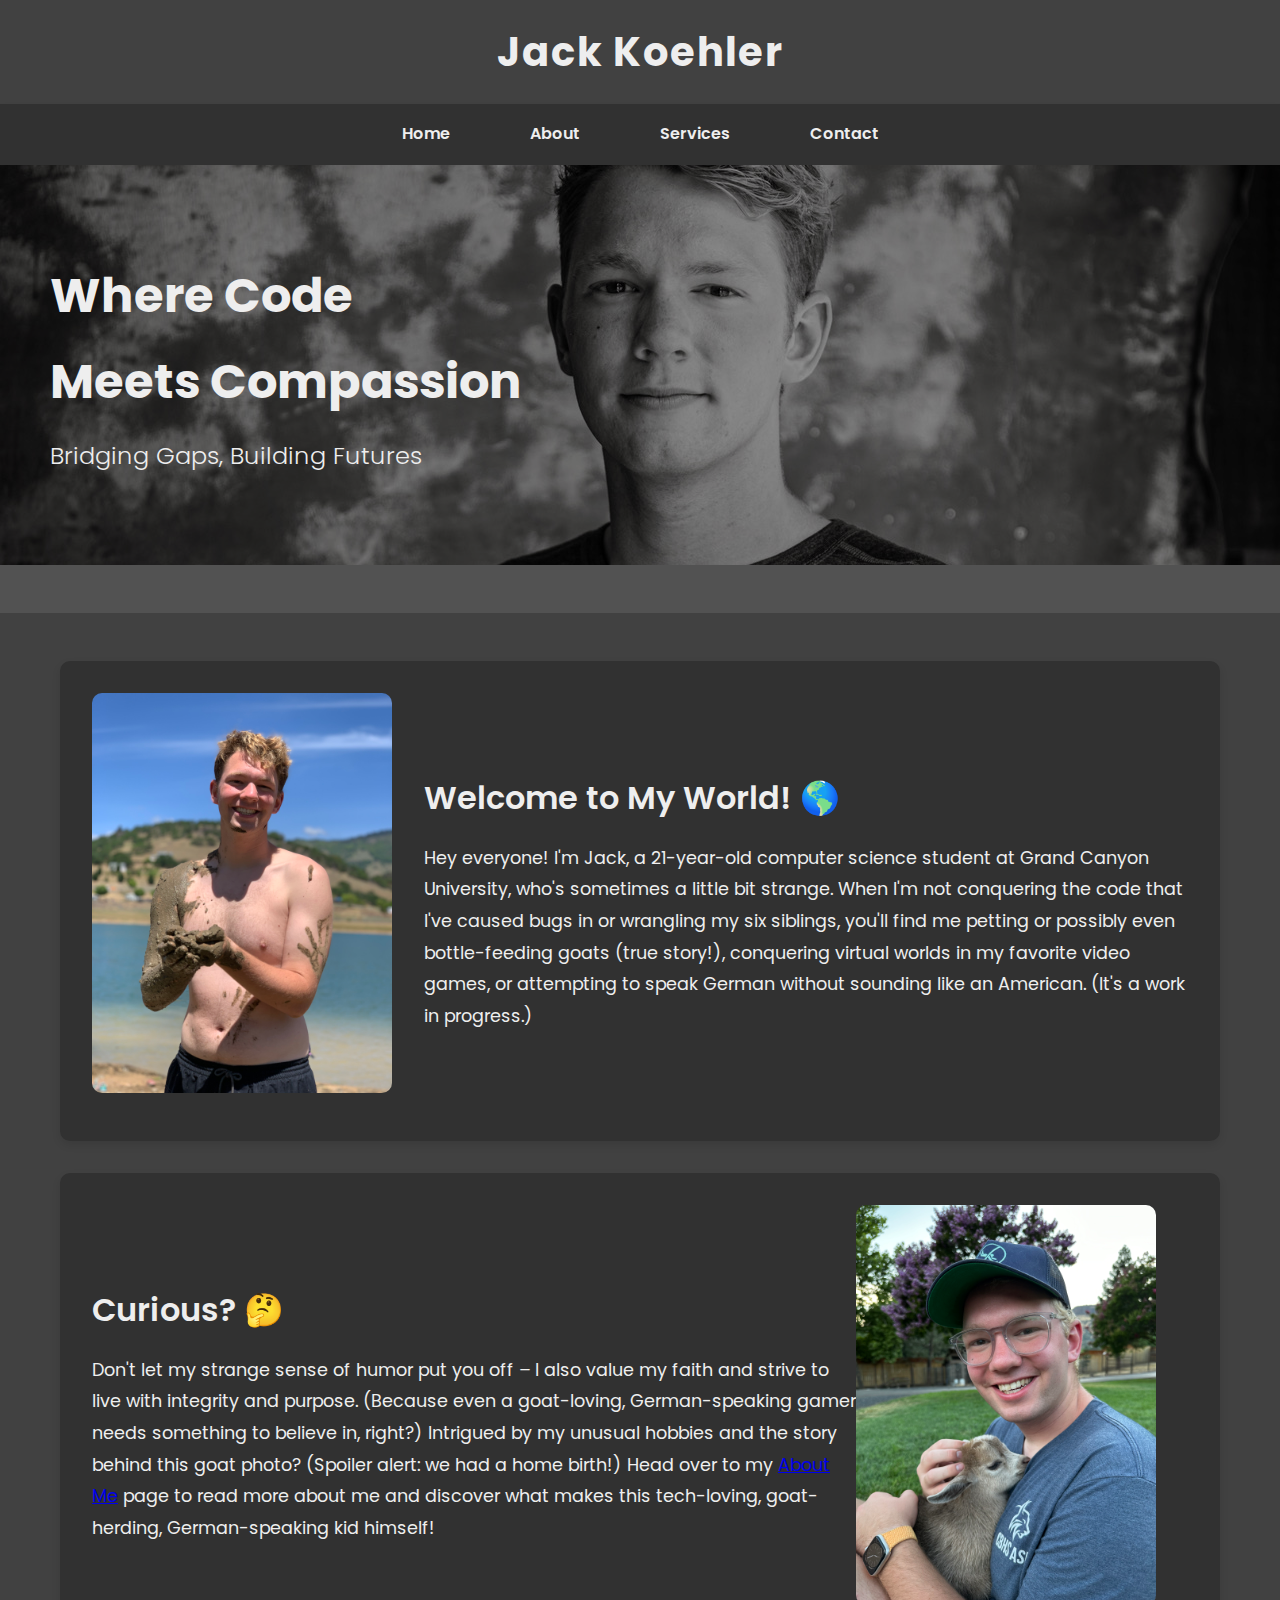
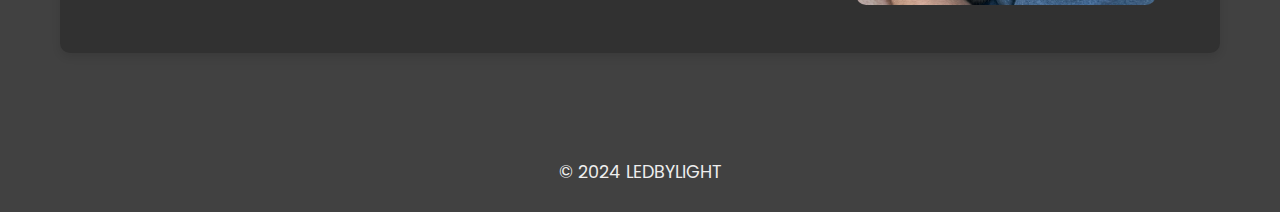
<file: index.html>
<!DOCTYPE html>
<html lang="en">
<head>
    <meta charset="UTF-8">
    <meta name="viewport" content="width=device-width, initial-scale=1.0">
    <title>LEDBYLIGHT - Home</title>
    <link rel="stylesheet" href="styles.css">
    <link href="https://fonts.googleapis.com/css2?family=Poppins:wght@400;600;700&display=swap" rel="stylesheet">
</head>
<body>

    <header>
        <div class="container">
            <h1>Jack Koehler</h1> 
        </div>
    </header>

    <nav>
        <div class="container">
            <button class="menu-toggle" aria-label="Toggle Menu">&#9776;</button>
            <ul class="menu">
                <li><a href="index.html">Home</a></li>
                <li><a href="about.html">About</a></li>
                <li><a href="services.html">Services</a></li>
                <li><a href="contact.html">Contact</a></li>
            </ul>
        </div>
    </nav>

    <section id="banner">
        <div class="banner-overlay"></div>
        <div class="banner-content">
            <h1>Where Code <br />
            Meets Compassion</h1>
            <p>Bridging Gaps, Building Futures</p>
        </div>
    </section>        

    <main>
        <div class="container">
            <section class="img-text-section">
                <img src="beach.jpg" alt="Image Description">
                <div>
                    <h2>Welcome to My World! 🌎</h2>
                    <p>Hey everyone! I'm Jack, a 21-year-old computer science student at Grand Canyon University, who's sometimes a little bit strange. When I'm not conquering the code that I've caused bugs in or wrangling my six siblings, you'll find me petting or possibly even bottle-feeding goats (true story!), conquering virtual worlds in my favorite video games, or attempting to speak German without sounding like an American. (It's a work in progress.) </p>
                </div>
            </section>

            <section class="img-text-section">
                <div>
                    <h2>Curious? 🤔</h2>
                    <p>Don't let my strange sense of humor put you off – I also value my faith and strive to live with integrity and purpose.  (Because even a goat-loving, German-speaking gamer needs something to believe in, right?) Intrigued by my unusual hobbies and the story behind this goat photo?  (Spoiler alert: we had a home birth!)  Head over to my <a href="about.html">About Me</a> page to read more about me and discover what makes this tech-loving, goat-herding, German-speaking kid himself! </p>
                </div>
                <img src="goat.jpg" alt="Image Description"> 
            </section>
        </div>
    </main>

    <footer>
        <p>&copy; 2024 LEDBYLIGHT</p>
    </footer>

    <script>
        document.addEventListener('DOMContentLoaded', function() {
            const menuToggle = document.querySelector('.menu-toggle');
            const navLinks = document.querySelector('nav ul');

            menuToggle.addEventListener('click', () => {
                navLinks.classList.toggle('active'); // Toggles the visibility of the navigation links
            });
        });
    </script>

</body>
</html>
</file>
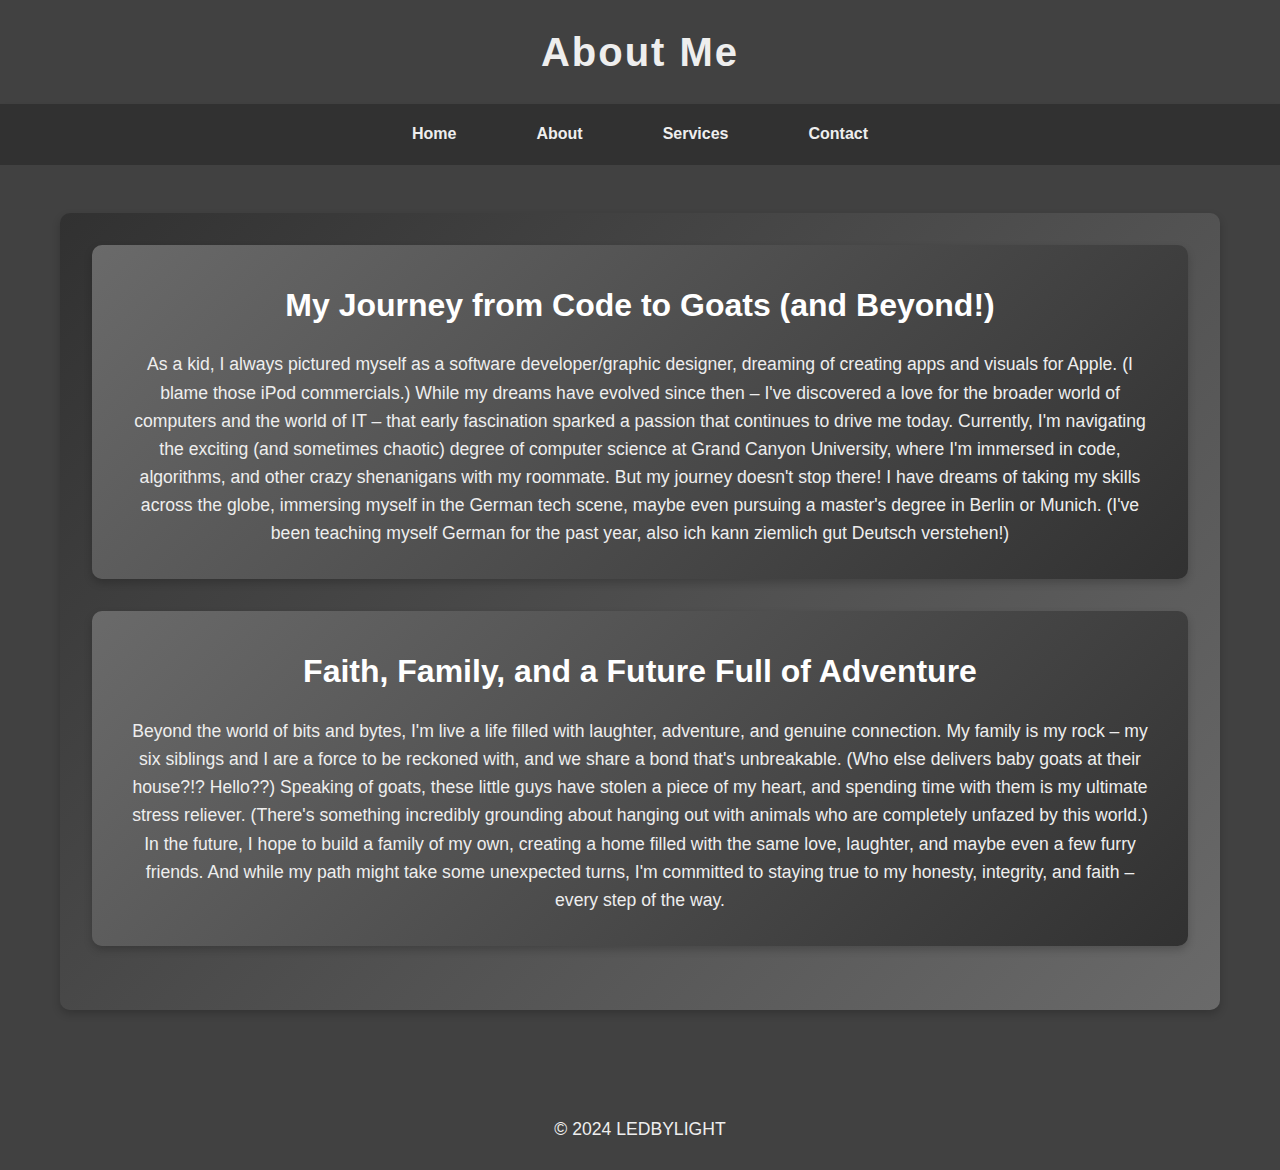
<file: about.html>
<!DOCTYPE html>
<html lang="en">
<head>
    <meta charset="UTF-8">
    <meta name="viewport" content="width=device-width, initial-scale=1.0">
    <title>LEDBYLIGHT - About</title>
    <link rel="stylesheet" href="styles.css">
</head>
<body>

    <header>
        <div class="container">
            <h1>About Me</h1> 
        </div>
    </header>

    <nav>
        <div class="container">
            <button class="menu-toggle" aria-label="Toggle Menu">&#9776;</button>
            <ul class="menu">
                <li><a href="index.html">Home</a></li>
                <li><a href="about.html">About</a></li>
                <li><a href="services.html">Services</a></li>
                <li><a href="contact.html">Contact</a></li>
            </ul>
        </div>
    </nav>

    <main>
        <div class="container">
            <div class="about-me-paragraph">
                <div class="about-box">
                    <h2>My Journey from Code to Goats (and Beyond!)</h2>
                    <p>As a kid, I always pictured myself as a software developer/graphic designer, dreaming of creating apps and visuals for Apple. (I blame those iPod commercials.) While my dreams have evolved since then – I've discovered a love for the broader world of computers and the world of IT – that early fascination sparked a passion that continues to drive me today. Currently, I'm navigating the exciting (and sometimes chaotic) degree of computer science at Grand Canyon University, where I'm immersed in code, algorithms, and other crazy shenanigans with my roommate. But my journey doesn't stop there! I have dreams of taking my skills across the globe, immersing myself in the German tech scene, maybe even pursuing a master's degree in Berlin or Munich. (I've been teaching myself German for the past year, also ich kann ziemlich gut Deutsch verstehen!)</p>
                </div>

                <div class="about-box">
                    <h2>Faith, Family, and a Future Full of Adventure</h2>
                    <p>Beyond the world of bits and bytes, I'm live a life filled with laughter, adventure, and genuine connection. My family is my rock – my six siblings and I are a force to be reckoned with, and we share a bond that's unbreakable. (Who else delivers baby goats at their house?!? Hello??) Speaking of goats, these little guys have stolen a piece of my heart, and spending time with them is my ultimate stress reliever. (There's something incredibly grounding about hanging out with animals who are completely unfazed by this world.) In the future, I hope to build a family of my own, creating a home filled with the same love, laughter, and maybe even a few furry friends. And while my path might take some unexpected turns, I'm committed to staying true to my honesty, integrity, and faith – every step of the way.</p>
                </div>
            </div>
        </div>
    </main>

    <footer>
        <p>&copy; 2024 LEDBYLIGHT</p>
    </footer>

    <script>
        document.addEventListener('DOMContentLoaded', function() {
            const menuToggle = document.querySelector('.menu-toggle');
            const navLinks = document.querySelector('nav ul');

            menuToggle.addEventListener('click', () => {
                navLinks.classList.toggle('active'); // Toggles the visibility of the navigation links
            });
        });
    </script>

</body>
</html>
</file>
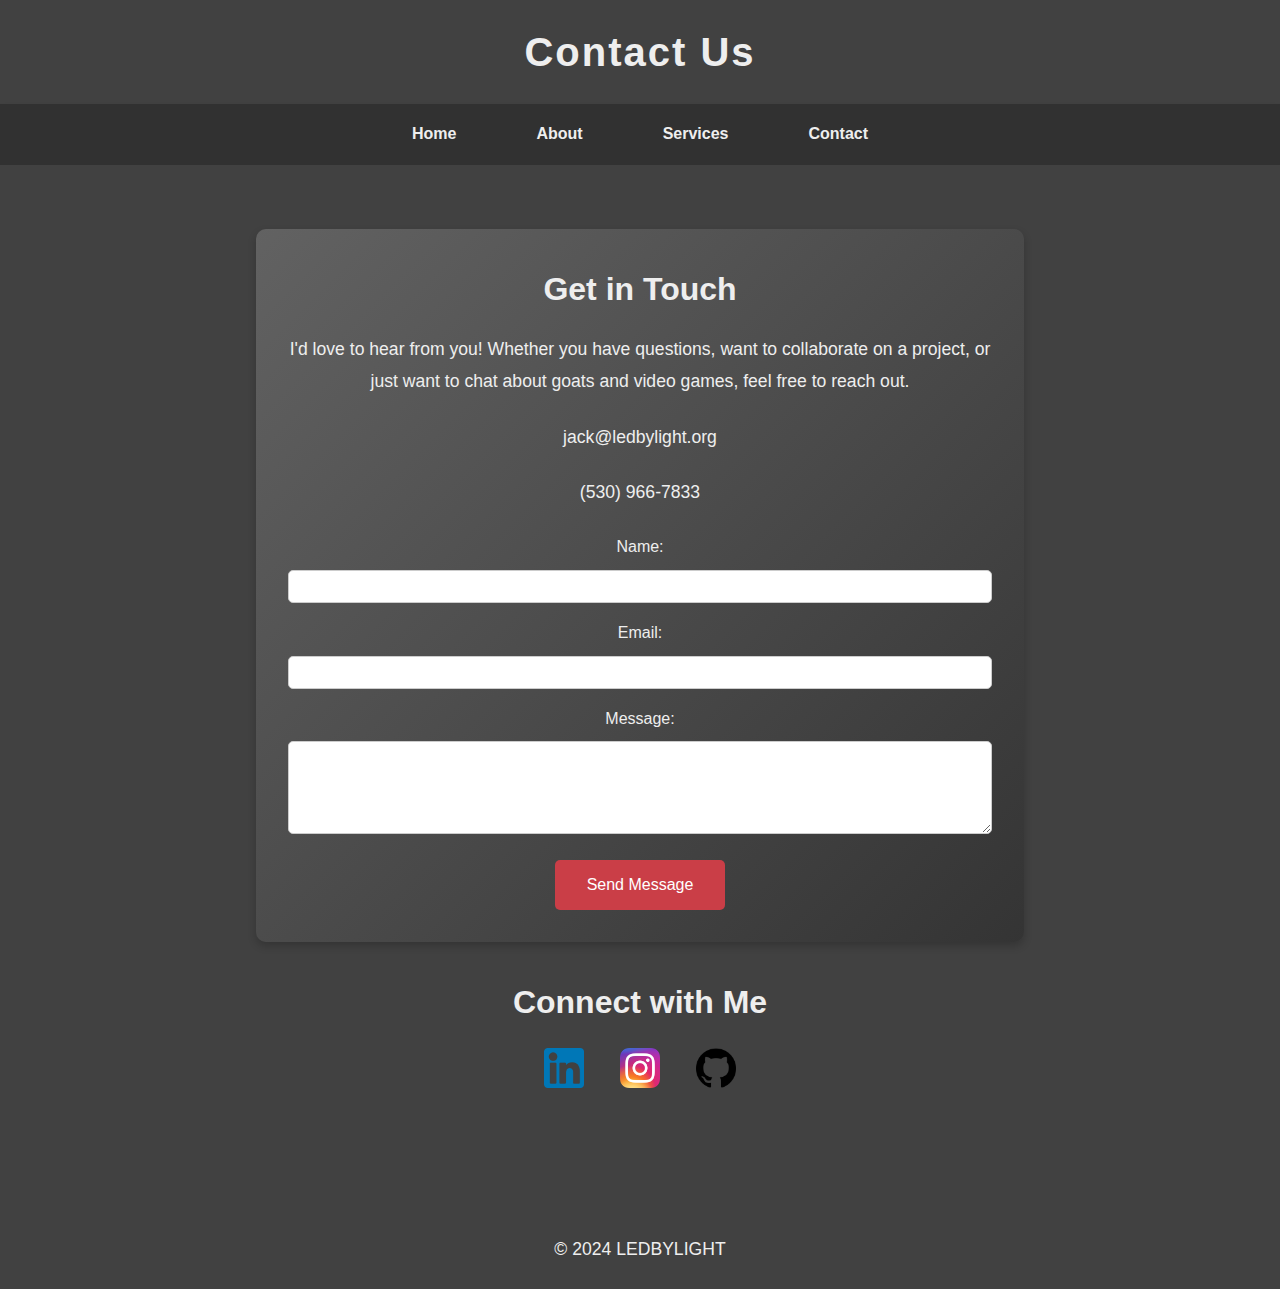
<file: contact.html>
<!DOCTYPE html>
<html lang="en">
<head>
    <meta charset="UTF-8">
    <meta name="viewport" content="width=device-width, initial-scale=1.0">
    <title>LEDBYLIGHT - Contact</title>
    <link rel="stylesheet" href="styles.css">
</head>
<body>

    <header>
        <div class="container">
            <h1>Contact Us</h1> 
        </div>
    </header>

    <nav>
        <div class="container">
            <button class="menu-toggle" aria-label="Toggle Menu">&#9776;</button>
            <ul class="menu">
                <li><a href="index.html">Home</a></li>
                <li><a href="about.html">About</a></li>
                <li><a href="services.html">Services</a></li>
                <li><a href="contact.html">Contact</a></li>
            </ul>
        </div>
    </nav>

    <main>
        <div class="contact-page">
            <section class="contact-info">
                <h2>Get in Touch</h2>
                <p>I'd love to hear from you! Whether you have questions, want to collaborate on a project, or just want to chat about goats and video games, feel free to reach out.</p>
                <p>jack@ledbylight.org</p>
                <p>(530) 966-7833</p>
                
                <form action="#" method="post">
                    <div class="form-group">
                        <label for="name">Name:</label>
                        <input type="text" id="name" name="name" required>
                    </div>
                    <div class="form-group">
                        <label for="email">Email:</label>
                        <input type="email" id="email" name="email" required>
                    </div>
                    <div class="form-group">
                        <label for="message">Message:</label>
                        <textarea id="message" name="message" rows="5" required></textarea>
                    </div>
                    <button type="submit">Send Message</button>
                </form>
            </section>

            <section class="social-media">
                <h2>Connect with Me</h2>
                <ul>
                    <li><a href="https://www.linkedin.com/in/jack-koehler-812a8a330" target="_blank" class="social-icon"><img src="linkedin-icon.png" alt="LinkedIn"></a></li>
                    <li><a href="https://www.instagram.com/jack.koeh" target="_blank" class="social-icon"><img src="instagram-icon.png" alt="Instagram"></a></li>
                    <li><a href="https://github.com/ledbylight" target="_blank" class="social-icon"><img src="github-icon.png" alt="GitHub"></a></li>
                </ul>
            </section>
        </main>
        
        </div>
    </main>

    <footer>
        <p>&copy; 2024 LEDBYLIGHT</p>
    </footer>

    <script>
        document.addEventListener('DOMContentLoaded', function() {
            const menuToggle = document.querySelector('.menu-toggle');
            const navLinks = document.querySelector('nav ul');

            menuToggle.addEventListener('click', () => {
                navLinks.classList.toggle('active'); // Toggles the visibility of the navigation links
            });
        });
    </script>

</body>
</html>
</file>
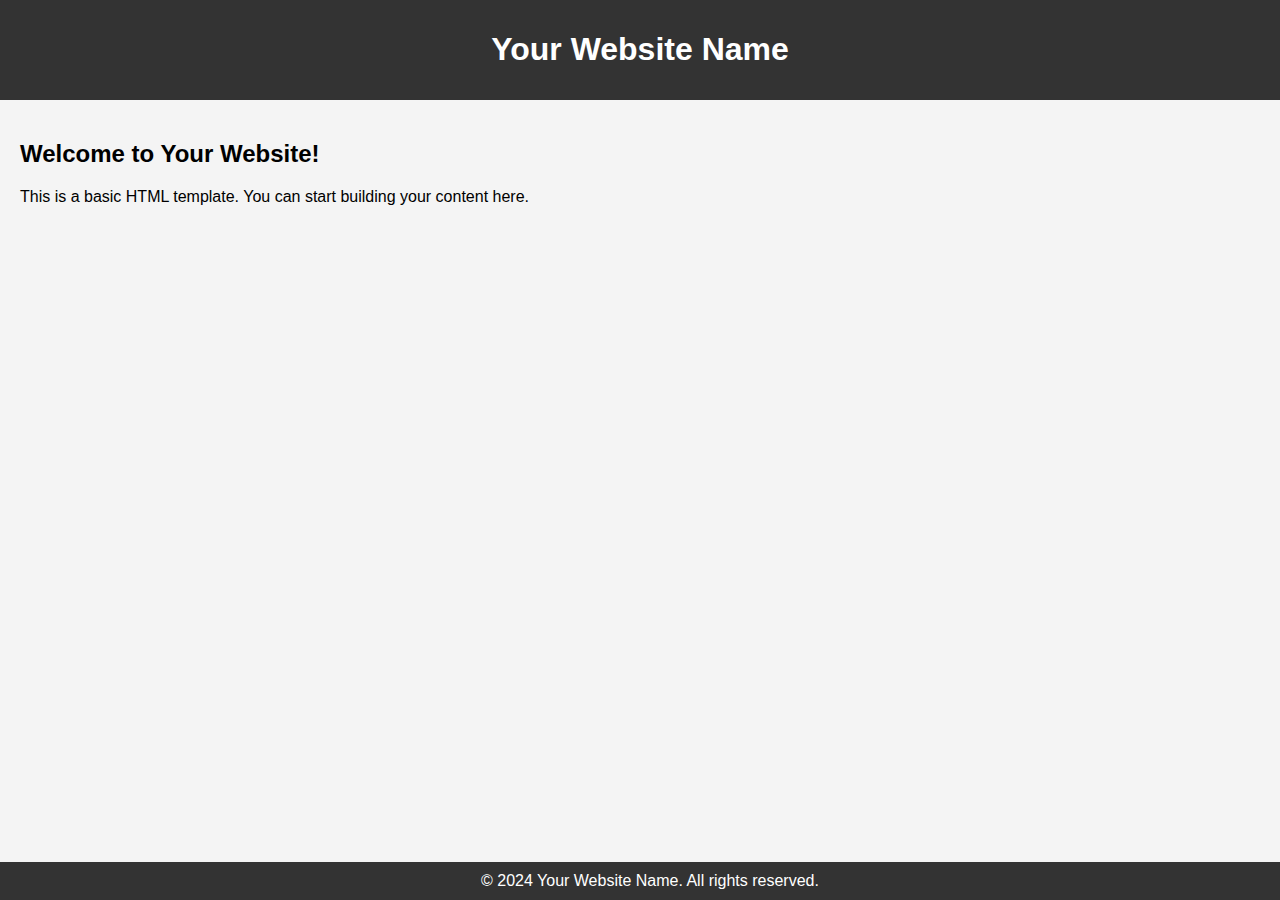
<file: home.html>
<!DOCTYPE html>
<html lang="en">
<head>
    <meta charset="UTF-8">
    <meta name="viewport" content="width=device-width, initial-scale=1.0">
    <title>Your Website Title</title>
    <style>
        body {
            font-family: Arial, sans-serif;
            margin: 0;
            padding: 0;
            background-color: #f4f4f4;
        }

        header {
            background-color: #333;
            color: #fff;
            padding: 10px;
            text-align: center;
        }

        main {
            padding: 20px;
        }

        footer {
            background-color: #333;
            color: #fff;
            text-align: center;
            padding: 10px;
            position: fixed;
            width: 100%;
            bottom: 0;
        }
    </style>
</head>
<body>

    <header>
        <h1>Your Website Name</h1>
    </header>

    <main>
        <h2>Welcome to Your Website!</h2>
        <p>This is a basic HTML template. You can start building your content here.</p>
    </main>

    <footer>
        &copy; 2024 Your Website Name. All rights reserved.
    </footer>

</body>
</html>
</file>
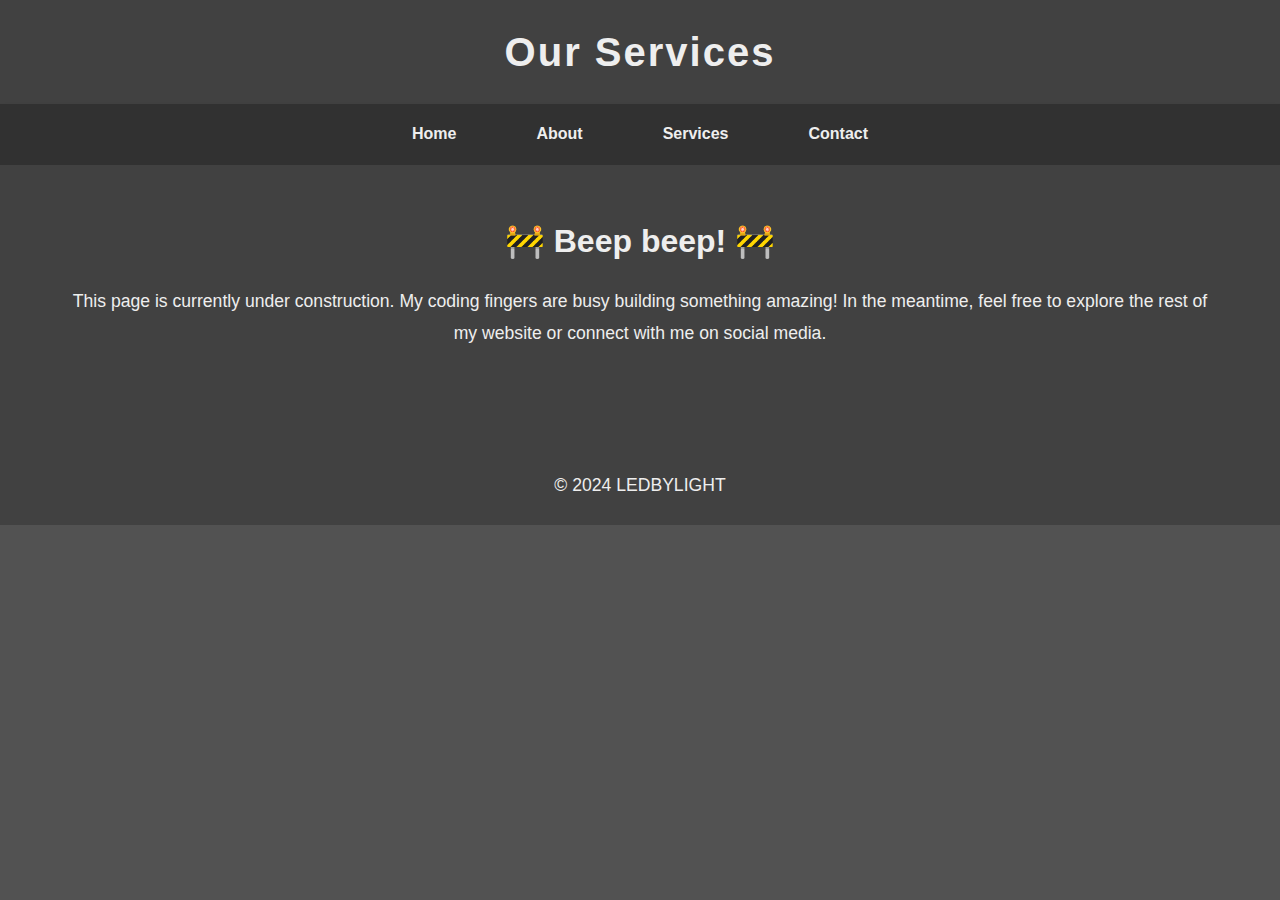
<file: services.html>
<!DOCTYPE html>
<html lang="en">
<head>
    <meta charset="UTF-8">
    <meta name="viewport" content="width=device-width, initial-scale=1.0">
    <title>LEDBYLIGHT - Services</title>
    <link rel="stylesheet" href="styles.css">
</head>
<body>

    <header>
        <div class="container">
            <h1>Our Services</h1> 
        </div>
    </header>

    <nav>
        <div class="container">
            <button class="menu-toggle" aria-label="Toggle Menu">&#9776;</button>
            <ul class="menu">
                <li><a href="index.html">Home</a></li>
                <li><a href="about.html">About</a></li>
                <li><a href="services.html">Services</a></li>
                <li><a href="contact.html">Contact</a></li>
            </ul>
        </div>
    </nav>

    <main>
        <div class="container">
            <section>
                <h2>🚧  Beep beep!  🚧</h2>
                <p>This page is currently under construction.  My coding fingers are busy building something amazing!  In the meantime, feel free to explore the rest of my website or connect with me on social media.</p>
            </section>

        </div>
    </main>

    <footer>
        <p>&copy; 2024 LEDBYLIGHT</p>
    </footer>

    <script>
        document.addEventListener('DOMContentLoaded', function() {
            const menuToggle = document.querySelector('.menu-toggle');
            const navLinks = document.querySelector('nav ul');

            menuToggle.addEventListener('click', () => {
                navLinks.classList.toggle('active'); // Toggles the visibility of the navigation links
            });
        });
    </script>

</body>
</html>
</file>
<file: styles.css>
/* Basic Reset */
* {
    margin: 0;
    padding: 0;
    box-sizing: border-box;
}

body {
    font-family: 'Poppins', sans-serif;
    line-height: 1.8;
    background-color: #525252; /* Main muted gray */
    color: #eee; /* Light gray text for contrast */ 
}

/* Website Title */
header {
    background-color: #414141; /* Slightly darker muted gray */
    color: #eee; /* Light gray text */
    padding: 1rem 0;
    text-align: center;
    box-shadow: 0 4px 6px rgba(0, 0, 0, 0.1);
}

header h1 {
    font-size: 2.5rem;
    letter-spacing: 2px;
    font-weight: 700;
}

/* Container */
.container {
    max-width: 1200px;
    margin: 0 auto;
    padding: 0 20px;
}

/* Navigation Bar */
nav {
    background-color: #313131; /* Darkest muted gray */
    color: #eee; /* Light gray text */
    padding: 1rem 0; /* Top and bottom padding */
    box-shadow: 0 4px 6px rgba(0, 0, 0, 0.1);
}

nav ul {
    list-style: none; /* Remove default list styling */
    text-align: center; /* Center text for desktop */
    padding: 0; /* Remove padding */
    display: flex; /* Use flexbox for layout */
    justify-content: center; /* Center the menu items */
}

nav li {
    display: inline; /* Inline display for list items */
    margin: 0 1.5rem; /* Space between items */
}

nav a {
    text-decoration: none; /* Remove underline from links */
    color: #eee; /* Light gray text */
    font-weight: 600; /* Bold text */
    padding: 0.5rem 1rem; /* Padding for clickable area */
    border-radius: 5px; /* Rounded corners */
    transition: background-color 0.3s ease, color 0.3s ease; /* Transition effects */
}

nav a:hover {
    background-color: #CA3E47; /* Accent orange-red on hover */
    color: #fff; /* White text on hover */
}

/* Adjust mobile styles */
@media (max-width: 768px) {
    nav {
        padding: 0.5rem 0; /* Reduce top and bottom padding */
    }

    nav ul {
        flex-direction: column; /* Stack menu items vertically */
        display: none; /* Hide by default */
        width: 100%; /* Full-width on mobile */
        padding: 0; /* Remove padding */
        margin: 0; /* Remove margin */
    }

    nav ul.active {
        display: flex; /* Show when active */
    }

    nav li {
        margin: 0.5rem 0; /* Reduce space between items on mobile */
    }

    .menu-toggle {
        display: none; /* Hide by default */
    }
}

/* Show the toggle button on mobile */
@media (max-width: 768px) {
    .menu-toggle {
        display: block; /* Show the toggle button */
        background: none; /* Remove background */
        border: none; /* Remove border */
        color: #eee; /* Match text color */
        font-size: 1.5rem; /* Increase font size for visibility */
        cursor: pointer; /* Pointer cursor */
        padding: 0.5rem; /* Add padding for touch targets */
    }
}

/* Hide the menu toggle on larger screens */
@media (min-width: 769px) {
    .menu-toggle {
        display: none; /* Hide the hamburger icon on larger screens */
    }
}

/* Banner Section */
#banner {
    position: relative;
    background: url('Senior-19BW.JPG') no-repeat center center; 
    background-size: cover; /* Change to 'contain' if you want to fit the image */
    height: 400px; /* Adjust height as needed */
    display: flex;
    align-items: center;
    justify-content: flex-start; 
    padding-left: 50px; 
    color: #eee; /* Light gray text */
    text-align: left;
}

.banner-overlay {
    position: absolute;
    top: 0;
    left: 0;
    right: 0;
    bottom: 0;
    background-color: rgba(0, 0, 0, 0.4); /* Semi-transparent black overlay */
    z-index: 1;
}

.banner-content {
    position: relative;
    z-index: 2;
}

.banner-content h1 {
    font-size: 3rem;
    margin-bottom: 0.5rem;
}

.banner-content p {
    font-size: 1.5rem;
    font-weight: 300;
}

/* Main Content Area */
main {
    padding: 3rem 0;
    background-color: #414141; /* Slightly darker muted gray */
}

section {
    margin-bottom: 3rem;
    text-align: center;
}

h2 {
    font-size: 2rem;
    margin-bottom: 1rem;
    font-weight: 600;
    color: #eee; /* Light gray text */
}

p {
    font-size: 1.1rem;
    line-height: 1.8;
    color: #eee; /* Light gray text */
}

.about-me-paragraph {
    display: flex;
    flex-direction: column;
    align-items: center;
    text-align: center;
    padding: 2rem;
    background: #6a6a6a; /* Darkest muted gray for cards */
    border-radius: 10px;
    box-shadow: 0 4px 8px rgba(0, 0, 0, 0.1);
    margin-bottom: 2rem;
}

/* Style for each section */
.about-me-paragraph section {
    margin-bottom: 2rem;
}

.about-me-paragraph h2 {
    font-size: 2rem;
    margin-bottom: 1rem;
    font-weight: 600;
    color: #ffffff; /* Use your accent color */
}

.about-me-paragraph p {
    font-size: 1.1rem;
    line-height: 1.6; /* Slightly tighter line-height for readability */
    color: #eee; /* Light gray text */
}

.about-box {
    padding: 2rem;
    background: linear-gradient(135deg, #6a6a6a, #313131); /* Gradient for the about box */
    border-radius: 10px;
    box-shadow: 0 4px 8px rgba(0, 0, 0, 0.2);
    margin-bottom: 2rem;
}

.about-me-paragraph {
    display: flex;
    flex-direction: column;
    align-items: center;
    text-align: center;
    padding: 2rem;
    background: linear-gradient(135deg, #313131, #6a6a6a); /* Gradient background */
    border-radius: 10px;
    box-shadow: 0 4px 8px rgba(0, 0, 0, 0.2); /* Slightly darker shadow for more depth */
    margin-bottom: 2rem;
}

/* Card Layout for Sections */
.img-text-section {
    display: flex;
    flex-direction: column;
    align-items: center;
    text-align: center;
    padding: 2rem;
    background: #313131; /* Darkest muted gray for cards */
    border-radius: 10px;
    box-shadow: 0 4px 8px rgba(0, 0, 0, 0.1);
    margin-bottom: 2rem;
}

.img-text-section img {
    max-width: 300px;
    border-radius: 10px;
    margin-bottom: 1rem;
}

/* Buttons */
button {
    background-color: #CA3E47; /* Accent orange-red */
    color: #fff; /* White text */
    border: none;
    padding: 1rem 2rem;
    font-size: 1rem;
    border-radius: 25px;
    cursor: pointer;
    transition: background-color 0.3s ease;
}

button:hover {
    background-color: #B7353C; /* Slightly darker orange-red on hover */ 
}

/* Footer */
footer {
    background-color: #414141; /* Slightly darker muted gray */
    color: #eee; /* Light gray text */
    text-align: center;
    padding: 1.5rem 0;
    font-size: 0.9rem;
}

footer p {
    margin: 0;
}

/* Responsive Layout */
@media (min-width: 768px) {
    .img-text-section {
        flex-direction: row;
        text-align: left;
    }

    .img-text-section img {
        margin-right: 2rem;
    }
}

@media (max-width: 768px) {
    header h1 {
        font-size: 2rem;
    }

    nav li {
        display: block;
        margin: 1rem 0;
    }

    .banner-content h2 {
        font-size: 2rem;
    }

    .banner-content p {
        font-size: 1rem;
    }
}

/* Contact Page Styles */
.contact-page {
    max-width: 800px;
    margin: 0 auto;
    padding: 1rem;
}

.contact-info {
    background: linear-gradient(135deg, rgba(106, 106, 106, 0.8), rgba(49, 49, 49, 0.8)); /* Gradient background */
    padding: 2rem;
    border-radius: 10px;
    box-shadow: 0 4px 8px rgba(0, 0, 0, 0.2);
    margin-bottom: 2rem;
}

.contact-info h2 {
    margin-bottom: 1rem;
}

.contact-info p {
    margin-bottom: 1.5rem;
}

.form-group {
    margin-bottom: 1rem;
}

label {
    display: block;
    margin-bottom: 0.5rem;
}

input, textarea {
    width: 100%;
    padding: 0.5rem;
    border: 1px solid #ccc;
    border-radius: 5px;
}

button {
    background-color: #CA3E47; /* Accent orange-red */
    color: #fff; /* White text */
    border: none;
    padding: 1rem 2rem;
    font-size: 1rem;
    border-radius: 5px;
    cursor: pointer;
    transition: background-color 0.3s ease;
}

button:hover {
    background-color: #B7353C; /* Slightly darker orange-red on hover */ 
}

/* Social Media Section */
.social-media {
    text-align: center;
    margin-top: 2rem;
}

.social-media h2 {
    margin-bottom: 1rem;
}

.social-media ul {
    list-style: none; /* Remove default list styling */
    padding: 0; /* Remove padding */
}

.social-media li {
    display: inline-block; /* Display items inline */
    margin: 0 1rem; /* Space between icons */
}

.social-icon img {
    width: 40px; /* Adjust icon size */
    height: auto;
    transition: transform 0.3s ease; /* Animation effect */
}

.social-icon:hover img {
    transform: scale(1.1); /* Slightly enlarge on hover */
}
</file>
